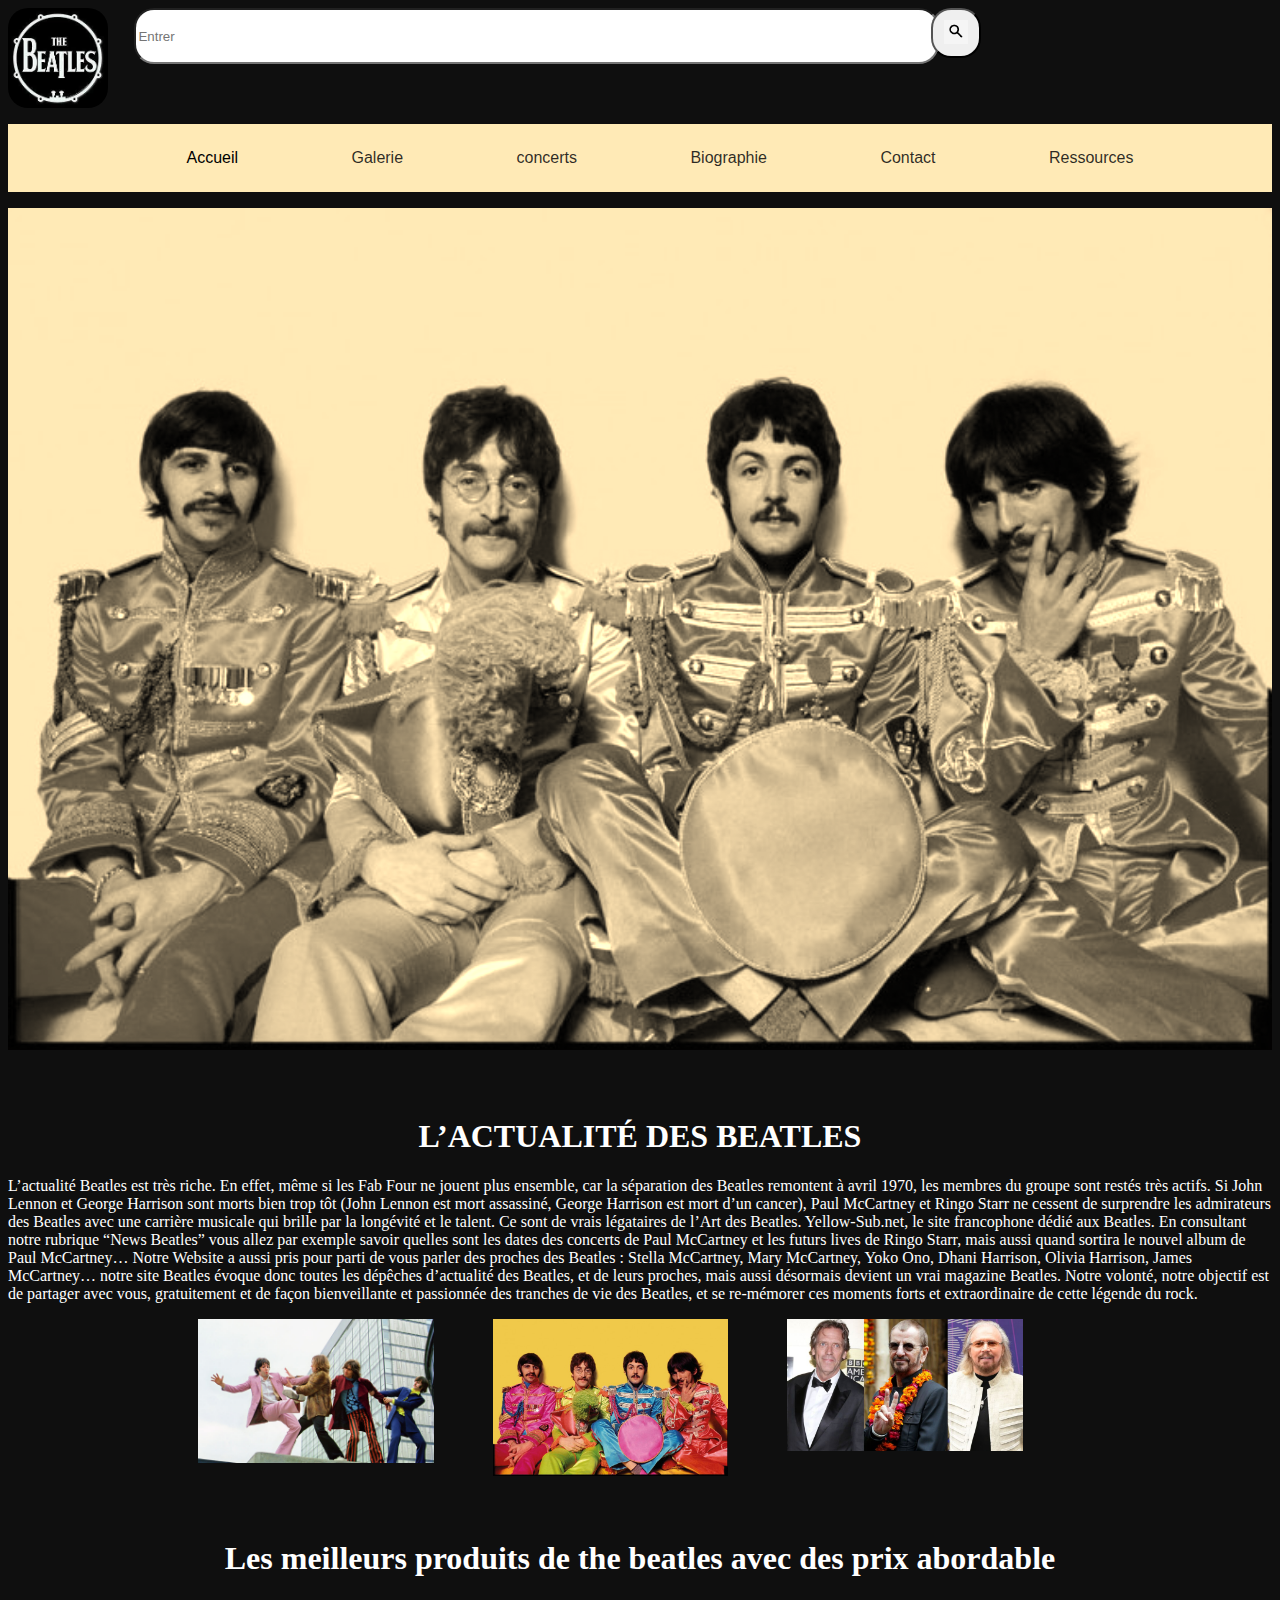
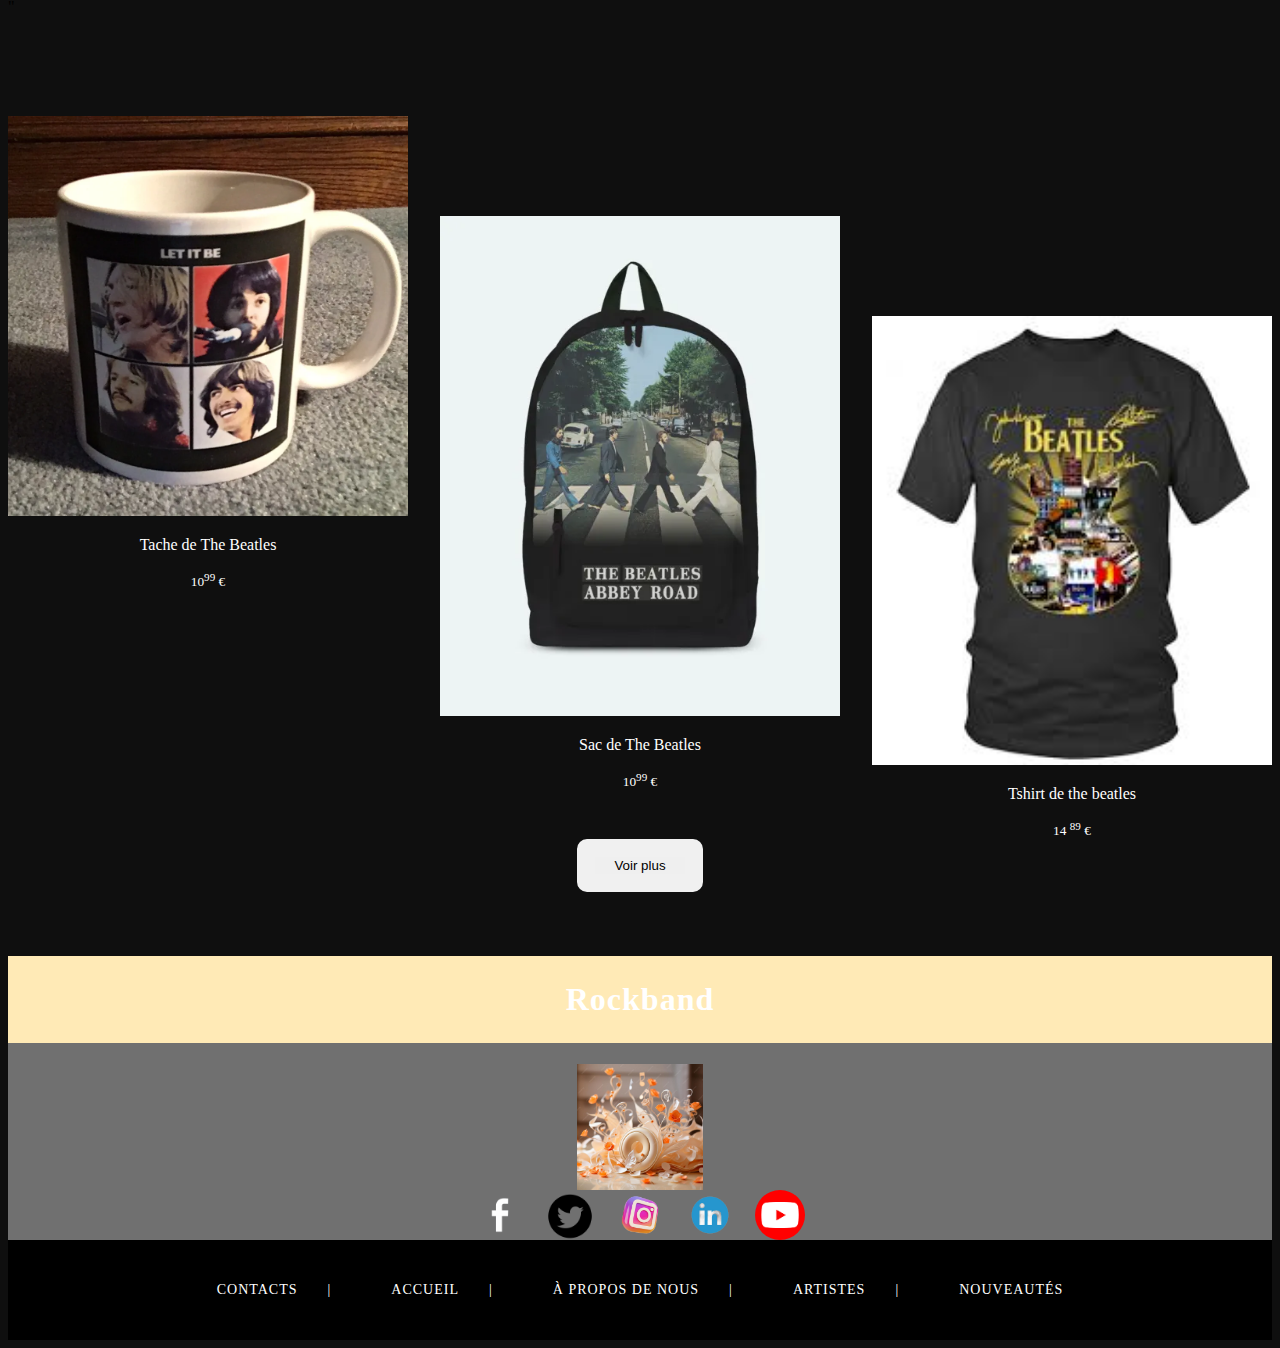
<file: index.html>
<!DOCTYPE html>
<html lang="fr">

<head>
   <meta charset="UTF-8">
   <meta name="ndiaye2314" content="width=device-width, initial-scale=1.0">
   <meta content="ndiaye2314" name="author">
   <title>The Beatles</title>
   <link rel="stylesheet" href="css/principal.css">
   <link rel="stylesheet" href="css/acueil.css">



</head>

<body>

   <div class="menu">
      <img src="./icones/menu.png" alt="menu">
      <h4>MENU</h4>
   </div>
   <form class="conteneur-recherche">
      <img class="logo" src="images/logo.jpg" alt="logo">
      <div class="barre">
         <input type="text" class="search" placeholder="Entrer" name="Recherche">
         <button> <img src="./icones/search.jpg" alt="Recherche-logo"></button>
      </div>
   </form>
   <header>

      <ul class="menu-page">

         <li> Accueil </li>
         <li> <a href="./pages/galerie.html">Galerie</a></li>
         <li> <a href="./pages/concerts.html">concerts</a></li>
         <li> <a href="./pages/biographie.html">Biographie</a></li>
         <li> <a href="./pages/contact.html">Contact</a></li>
         <li> <a href="./pages/Ressources.html">Ressources</a></li>

      </ul>

      <div class="conteneur-rock">
         <img class="rock" src="images/club-band.jpg" alt="rock">

      </div>


      <div>
         <h1>L’ACTUALITÉ DES BEATLES</h1>
         <p class="p-actualite">L’actualité Beatles est très riche. En effet, même si les Fab Four ne jouent plus
            ensemble, car la
            séparation des Beatles remontent à avril 1970, les membres du groupe sont restés très actifs. Si John Lennon
            et George Harrison sont morts bien trop tôt (John Lennon est mort assassiné, George Harrison est mort d’un
            cancer), Paul McCartney et Ringo Starr ne cessent de surprendre les admirateurs des Beatles avec une
            carrière musicale qui brille par la longévité et le talent. Ce sont de vrais légataires de l’Art des
            Beatles. Yellow-Sub.net, le site francophone dédié aux Beatles. En consultant notre rubrique “News Beatles”
            vous allez par exemple savoir quelles sont les dates des concerts de Paul McCartney et les futurs lives de
            Ringo Starr, mais aussi quand sortira le nouvel album de Paul McCartney… Notre Website a aussi pris pour
            parti de vous parler des proches des Beatles : Stella McCartney, Mary McCartney, Yoko Ono, Dhani Harrison,
            Olivia Harrison, James McCartney… notre site Beatles évoque donc toutes les dépêches d’actualité des
            Beatles, et de leurs proches, mais aussi désormais devient un vrai magazine Beatles. Notre volonté, notre
            objectif est de partager avec vous, gratuitement et de façon bienveillante et passionnée des tranches de vie
            des Beatles, et se re-mémorer ces moments forts et extraordinaire de cette légende du rock.</p>
      </div>
   </header>
   <div class="mif-img">
      <div class="img">

         <img src="./images/raw.jpeg" alt="photo">
         <img src="./images/club-band.jpg" alt="photo">
         <img src="./images/ringo.jpg" alt="photo">
      </div>
   </div>


   <h1>Les meilleurs produits de the beatles avec des prix abordable</h1>
   <main class="produ">"
      <div class="produits">

         <div>
            <img class="tache" src="images/s-l1200.webp" alt="une image">
            <p>Tache de The Beatles</p>
            <small>10<sup>99</sup> &euro;</small>
         </div>



         <div class="middle">
            <img class="Sac " src="images/The-Beatles-Sac-a-Dos-Abbaye-Road-Officiel.webp" alt="photo-sac">
            <p>Sac de The Beatles</p>
            <small>10<sup>99</sup> &euro;</small>
         </div>

         <div class="dernier">
            <img class="Tshirt" src="images/image2.jpeg" alt="photo-Tshirt">
            <p>Tshirt de the beatles</p>
            <small>14 <sup>89</sup> &euro;</small>
         </div>
      </div>
   </main>


   <form action="https://www.fnac.com/n467663/Pop-Rock-Inde/Albums-The-Beatles/Tous-les-produits-derives-The-Beatles"
      target="_blank">
      <button class="button">Voir plus</button>
   </form>





   <footer>

      <div class="footer1">
         <h1 class="R">Rockband</h1>
         <div class="source">
            <img class="fleur" src="images/fleur.jpg" alt="photo-fleur">
            <div class="liens">
               <a href="https://fr-ca.facebook.com/Beatfields/about/" class="social-icon facebook" target="_blank"
                  data-tooltip="Facebook"></a>
               <a href="https://twitter.com/thebeatles?ref_src=twsrc%5Egoogle%7Ctwcamp%5Eserp%7Ctwgr%5Eauthor"
                  class="social-icon twitter" target="_blank" data-tooltip="Twitter"></a>
               <a href="https://www.instagram.com/thebeatles/" class="social-icon instagram" target="_blank"
                  data-tooltip=" Instagram"></a>
               <a href="https://fr.linkedin.com/company/the-beatles" class="social-icon linkedin" target="_blank"
                  data-tooltip="LinkedIn"></a>
               <a href="https://www.youtube.com/channel/UCc4K7bAqpdBP8jh1j9XZAww" class="social-icon youtube"
                  target="_blank" data-tooltip="Youtube"></a>
               <div class="mes-infos">

               </div>
            </div>
         </div>
      </div>
      <div class="footer2">
         <div class="footer2">
            <a href="./pages/contact.html">contacts</a>
            <a href="./accueil.html">Accueil</a>
            <a href="./pages/biographie.html">À propos de nous</a>
            <a href="./pages/galerie.html">Artistes</a>
            <a href="./videos/beatles.mp4 ">Nouveautés</a>

         </div>
      </div>
   </footer>

</body>




</html>
</file>
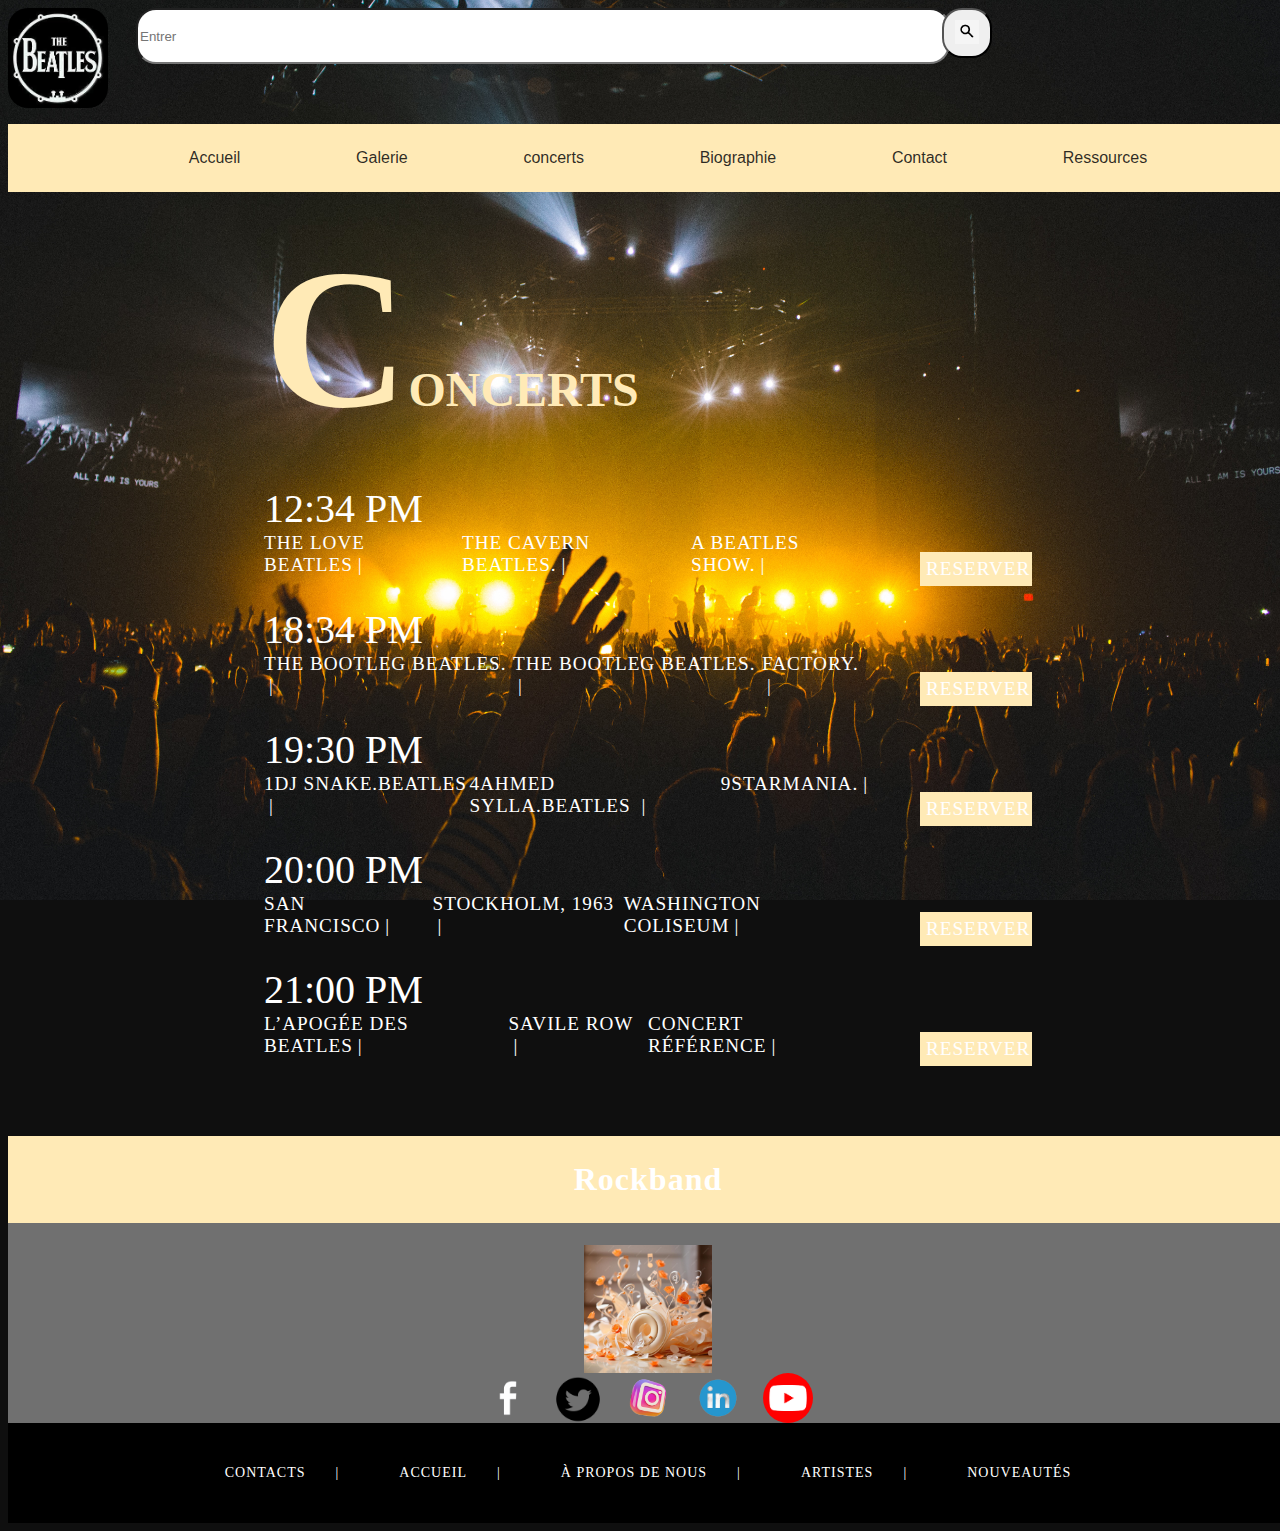
<file: pages/concerts.html>
<!DOCTYPE html>
<html lang="fr">

<head>
   <meta charset="UTF-8">
   <meta name="ndiaye2314" content="width=device-width, initial-scale=1.0">
   <meta content="ndiaye2314" name="author">
   <title>The Beatles</title>
   <link rel="stylesheet" href="./../css/principal.css">
   <link rel="stylesheet" href="./../css/concerts.css">



</head>

<body>

   <div class="menu">
      <img src="./../icones/menu.png" alt="menu">
      <h4>MENU</h4>
   </div>
   <form class="conteneur-recherche">
      <img class="logo" src="./../images/logo.jpg" alt="logo">
      <div class="barre">
         <input type="text" class="search" placeholder="Entrer" name="Recherche">
         <button> <img src="./../icones/search.jpg" alt="Recherche-logo"></button>
      </div>
   </form>
   <header>
      <ul class="menu-page">
         <li> <a href="./../accueil.html">Accueil</a></li>
         <li> <a href="./../pages/galerie.html">Galerie</a></li>
         <li> <a href="./../pages/concerts.html">concerts</a></li>
         <li> <a href="./../pages/biographie.html">Biographie</a></li>
         <li> <a href="./../pages/contact.html">Contact</a></li>
         <li> <a href="./../pages/Ressources.html">Ressources</a></li>

      </ul>
   </header>
   <section class="concert">
      <h1>concerts</h1>
      <time datetime="2019-12-09T12:34:56">12:34 PM</time><br>
      <div class="son1">
         <a href="#">THE LOVE BEATLES</a>
         <a href="#">THE CAVERN BEATLES.</a>
         <a href="#">A BEATLES SHOW.</a>
         <a href="https://www.getyourguide.fr/the-beatles-story-l4609/">
            <p>reserver</p>
         </a>
      </div>

      <time datetime="2020-12-09T12:34:56">18:34 PM</time><br>
      <div class="son1">
         <a href="#">THE BOOTLEG BEATLES. </a>
         <a href="#">THE BOOTLEG BEATLES. </a>
         <a href="#"> FACTORY. </a>
         <a href="https://www.getyourguide.fr/the-beatles-story-l4609/">
            <p>reserver</p>
         </a>
      </div>
      <time datetime="2021-12-09T12:34:56">19:30 PM</time><br>
      <div class="son1">
         <a href="#">1DJ SNAKE.BEATLES </a>
         <a href="#">4AHMED SYLLA.BEATLES </a>
         <a href="#">9STARMANIA.</a>
         <a href="https://www.getyourguide.fr/the-beatles-story-l4609/">
            <p>reserver</p>
         </a>
      </div>

      <time datetime="2000-12-09T12:34:56">20:00 PM</time><br>
      <div class="son1">
         <a href="#">SAN FRANCISCO</a>
         <a href="#">STOCKHOLM, 1963 </a>
         <a href="#">Washington Coliseum</a>
         <a href="https://www.getyourguide.fr/the-beatles-story-l4609/">
            <p>reserver</p>
         </a>
      </div>
      <time datetime="1991-12-09T12:34:56">21:00 PM</time><br>
      <div class="son1">
         <a href="#">l’apogée des Beatles</a>
         <a href="#">Savile Row </a>
         <a href="#">concert référence</a>
         <a href="https://www.getyourguide.fr/the-beatles-story-l4609/">
            <p>reserver</p>
         </a>
      </div>
   </section>
   <footer>

      <div class="footer1">
         <h1 class="R">Rockband</h1>
         <div class="source">
            <img class="fleur" src="./../images/fleur.jpg" alt="photo-fleur">
            <div class="liens">
               <a href="https://fr-ca.facebook.com/Beatfields/about/" class="social-icon facebook" target="_blank"
                  data-tooltip="Facebook"></a>
               <a href="https://twitter.com/thebeatles" class="social-icon twitter" target="_blank"
                  data-tooltip="Twitter"></a>
               <a href="https://www.instagram.com/thebeatles/" class="social-icon instagram" target="_blank"
                  data-tooltip=" Instagram"></a>
               <a href="https://fr.linkedin.com/company/the-beatles" class="social-icon linkedin" target="_blank"
                  data-tooltip="LinkedIn"></a>
               <a href="https://www.youtube.com/channel/UCc4K7bAqpdBP8jh1j9XZAww" class="social-icon youtube"
                  target="_blank" data-tooltip="Youtube"></a>
               <div class="mes-infos">

               </div>
            </div>
         </div>
      </div>
      <div class="footer2">
         <div class="footer2">
            <a href="./../pages/contact.html">contacts</a>
            <a href="./../pages/accueil.html">Accueil</a>
            <a href="./../pages/biographie.html">À propos de nous</a>
            <a href="./../pages/galerie.html">Artistes</a>
            <a href="./../videos/beatles.mp4">Nouveautés</a>

         </div>
      </div>
   </footer>
</body>
</file>
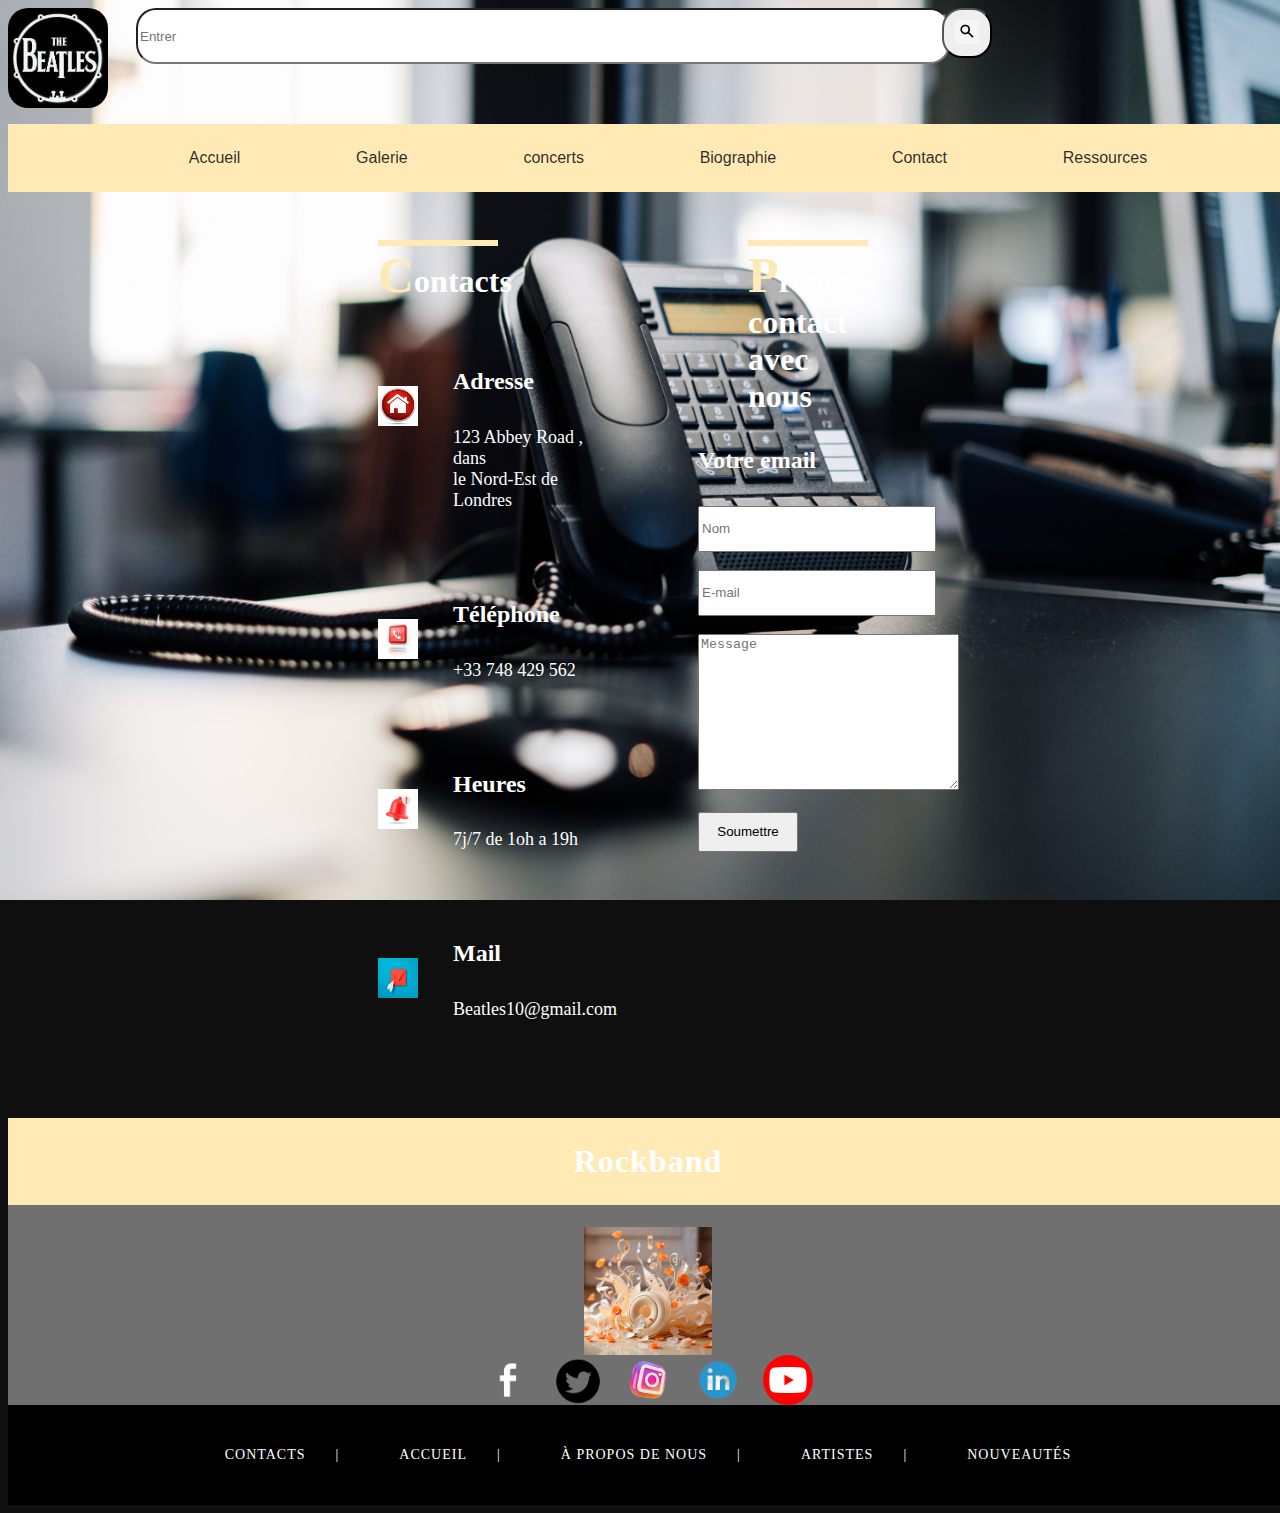
<file: pages/contact.html>
<!DOCTYPE html>
<html lang="fr">

<head>
   <meta charset="UTF-8">
   <meta name="ndiaye2314" content="width=device-width, initial-scale=1.0">
   <meta content="ndiaye2314" name="author">
   <title>The Beatles</title>
   <link rel="stylesheet" href="./../css/principal.css">
   <link rel="stylesheet" href="./../css/contact.css">



</head>

<body>

   <div class="menu">
      <img src="./../icones/menu.png" alt="menu">
      <h4>MENU</h4>
   </div>
   <form class="conteneur-recherche">
      <img class="logo" src="./../images/logo.jpg" alt="logo">
      <div class="barre">
         <input type="text" class="search" placeholder="Entrer" name="Recherche">
         <button> <img src="./../icones/search.jpg" alt="Recherche-logo"></button>
      </div>
   </form>
   <header>
      <ul class="menu-page">
         <li> <a href="./../accueil.html">Accueil</a></li>
         <li> <a href="./../pages/galerie.html">Galerie</a></li>
         <li> <a href="./../pages/concerts.html">concerts</a></li>
         <li> <a href="./../pages/biographie.html">Biographie</a></li>
         <li> <a href="./../pages/contact.html">Contact</a></li>
         <li> <a href="./../pages/Ressources.html">Ressources</a></li>

      </ul>
   </header>
   <section>
      <div class="ensemble">
         <div class="bloc">
            <h3> Contacts</h3>
            <div class="img1">
               <img src="./../icones/maison.jpg" alt="#">
               <section>
                  <h4>Adresse</h4>
                  <p> 123 Abbey Road , dans <br> le Nord-Est de Londres</p>
               </section>
            </div>
            <div class="img2">
               <img src="./../icones/phones.webp" alt="#">
               <section>
                  <h4>Téléphone</h4>
                  <p>+33 748 429 562</p>
               </section>
            </div>
            <div class="img3">
               <img src="./../icones/alarme.webp" alt="#">
               <section>
                  <h4>Heures</h4>
                  <p>7j/7 de 1oh a 19h</p>
               </section>
            </div>
            <div class="img4">
               <img src="./../icones/mail.webp" alt="#">
               <section>
                  <h4>Mail</h4>
                  <p>Beatles10@gmail.com</p>
               </section>
            </div>
         </div>
         <div class="info">
            <div>
               <h3>Prenez contact <br>avec nous</h3>

               <h4>Votre email</h4>
         
               <label>
                  <input  type="text" name="Nom" placeholder="Nom">
               </label>
                  <br>
               <label>
                  <br><input type="text" name=" adresse-email" placeholder="E-mail">
               </label>
               <br>
               <label>
                  <br><textarea name=" motivations" cols="30" rows="10" placeholder="Message"></textarea>
               </label>
               <br>
               <label>
                  <br><button type="submit">Soumettre</button>
               </label>
            </div>
         </div>
      </div>
   </section>

   <footer>

      <div class="footer1">
         <h1 class="R">Rockband</h1>
         <div class="source">
            <img class="fleur" src="./../images/fleur.jpg" alt="photo-fleur">
            <div class="liens">
               <a href="https://fr-ca.facebook.com/Beatfields/about/" class="social-icon facebook" target="_blank"
                  data-tooltip="Facebook"></a>
               <a href="https://twitter.com/thebeatles?ref_src=twsrc%5Egoogle%7Ctwcamp%5Eserp%7Ctwgr%5Eauthor"
                  class="social-icon twitter" target="_blank" data-tooltip="Twitter"></a>
               <a href="https://www.instagram.com/thebeatles/" class="social-icon instagram" target="_blank"
                  data-tooltip=" Instagram"></a>
               <a href="https://fr.linkedin.com/company/the-beatles" class="social-icon linkedin" target="_blank"
                  data-tooltip="LinkedIn"></a>
               <a href="https://www.youtube.com/channel/UCc4K7bAqpdBP8jh1j9XZAww" class="social-icon youtube"
                  target="_blank" data-tooltip="Youtube"></a>
               <div class="mes-infos">

               </div>
            </div>
         </div>
      </div>
      <div class="footer2">
         <div class="footer2">
            <a href="./../pages/contact.html">contacts</a>
            <a href="./../accueil.html">Accueil</a>
            <a href="./../pages/biographie.html">À propos de nous</a>
            <a href="./../pages/galerie.html">Artistes</a>
            <a href="./../videos/beatles.mp4">Nouveautés</a>

         </div>
      </div>
   </footer>
</body>





</html>
</file>
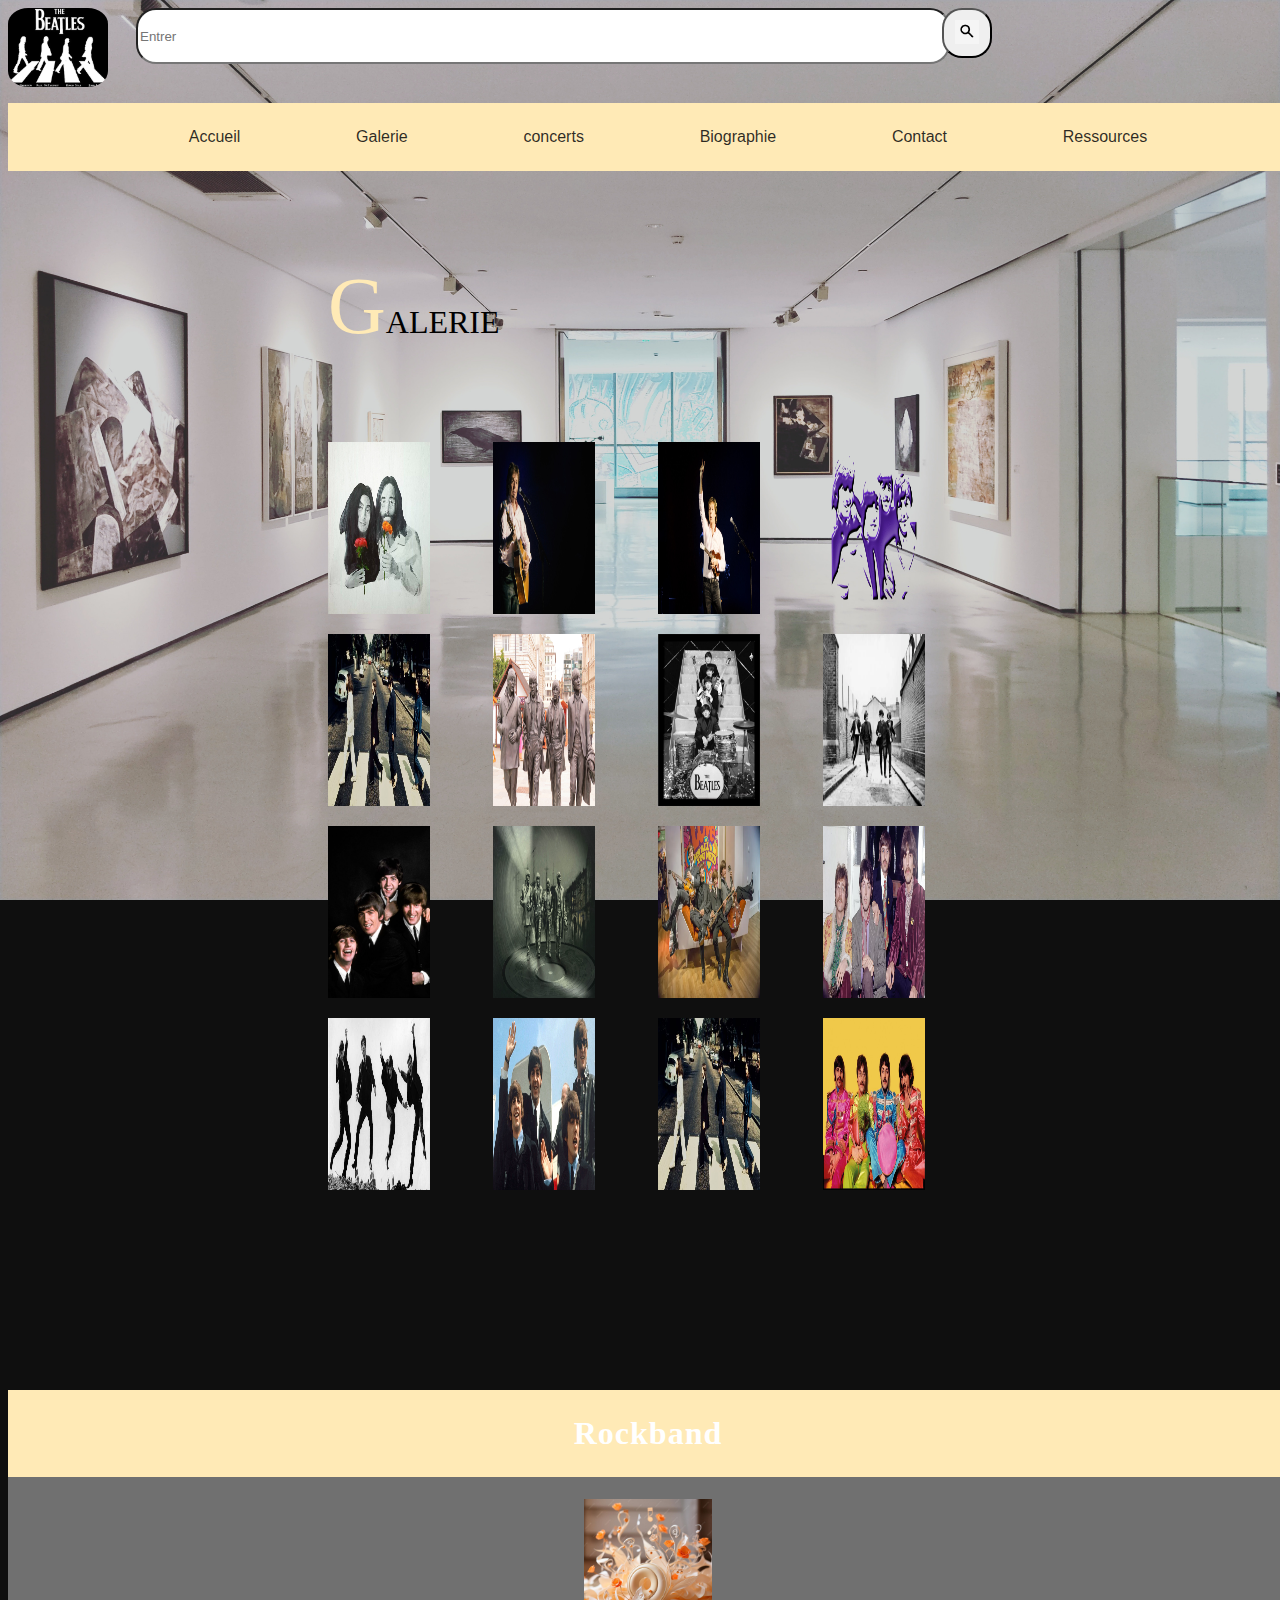
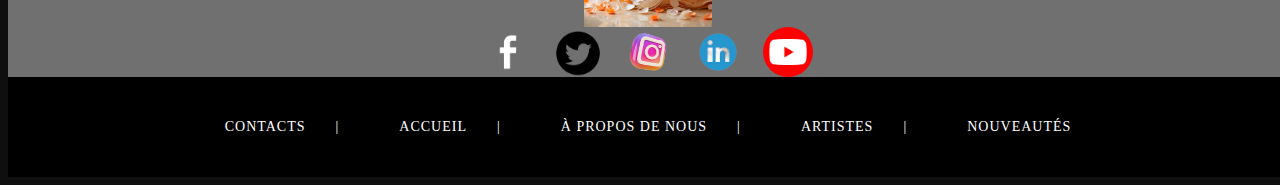
<file: pages/galerie.html>
<!DOCTYPE html>
<html lang="fr">

<head>
   <meta charset="UTF-8">
   <meta name="ndiaye2314" content="width=device-width, initial-scale=1.0">
   <meta content="ndiaye2314" name="author">
   <title>The Beatles</title>
   <link rel="stylesheet" href="./../css/principal.css">
   <link rel="stylesheet" href="./../css/galerie.css">

</head>

<body>
   <div class="menu">
      <img src="./../icones/menu.png" alt="menu">
      <h4>MENU</h4>
   </div>
   <form class="conteneur-recherche">
      <img class="logo" src="./../icones/logo.avif" alt="logo">
      <div class="barre">
         <input type="text" class="search" placeholder="Entrer" name="Recherche">
         <button> <img src="./../icones/search.jpg" alt="Recherche-logo"></button>
      </div>
   </form>
   <header>
      <ul class="menu-page">

         <li> <a href="./../accueil.html">Accueil</a></li>
         <li> <a href="./../pages/galerie.html">Galerie</a></li>
         <li> <a href="./../pages/concerts.html">concerts</a></li>
         <li> <a href="./../pages/biographie.html">Biographie</a></li>
         <li> <a href="./../pages/contact.html">Contact</a></li>
         <li> <a href="./../pages/Ressources.html">Ressources</a></li>

      </ul>
   </header>

   <main>
      <h1>Galerie</h1>
      <div class="images">
         <img src="./../images/beatle1.jpg" alt="#">
         <img src="./../images/beatle2.jpg" alt="#">
         <img src="./../images/beatle3.jpg" alt="#">
         <img src="./../images/beatles-1295244_1280.png" alt="#">
         <img src="./../images/beatles-abbeyroad-back680.jpg" alt="#">
         <img src="./../images/beatles.jpg" alt="#">
         <img src="./../images/tableaux-the-beatles-photoshoot-i170932.jpg" alt="#">
         <img src="./../images/the-beatles-1964.jpg" alt="#">
         <img src="./../images/150126-beatles-01-669x1024.jpg" alt="#">
         <img src="./../images/beatle.jpg" alt="#">
         <img src="./../images/le-beatles-30432109.webp" alt="#">
         <img src="./../images/The-Beatles-GettyImages-1183628511.webp" alt="#">
         <img src="./../images/gettyimages.jpg" alt="#">
         <img src="./../images/img.webp" alt="#">
         <img src="./../images/beatles-abbeyroad-back680.jpg" alt="#">
         <img src="./../images/club-band.jpg" alt="">
      </div>
   </main>
   <footer>

      <div class="footer1">
         <h1 class="R">Rockband</h1>
         <div class="source">
            <img class="fleur" src="./../images/fleur.jpg" alt="photo-fleur">
            <div class="liens">
               <a href="https://fr-ca.facebook.com/Beatfields/about/" class="social-icon facebook" target="_blank"
                  data-tooltip="Facebook"></a>
               <a href="https://twitter.com/thebeatles?ref_src=twsrc%5Egoogle%7Ctwcamp%5Eserp%7Ctwgr%5Eauthor"
                  class="social-icon twitter" target="_blank" data-tooltip="Twitter"></a>
               <a href="https://www.instagram.com/thebeatles/" class="social-icon instagram" target="_blank"
                  data-tooltip=" Instagram"></a>
               <a href="https://fr.linkedin.com/company/the-beatles" class="social-icon linkedin" target="_blank"
                  data-tooltip="LinkedIn"></a>
               <a href="https://www.youtube.com/channel/UCc4K7bAqpdBP8jh1j9XZAww" class="social-icon youtube"
                  target="_blank" data-tooltip="Youtube"></a>
               <div class="mes-infos">

               </div>
            </div>
         </div>
      </div>
      <div class="footer2">
         <div class="footer2">
            <a href="./../pages/contact.html">contacts</a>
            <a href="./../accueil.html">Accueil</a>
            <a href="./../pages/biographie.html">À propos de nous</a>
            <a href="./../pages/galerie.html">Artistes</a>
            <a href="./../videos/beatles.mp4">Nouveautés</a>

         </div>
      </div>
   </footer>
</body>
</file>
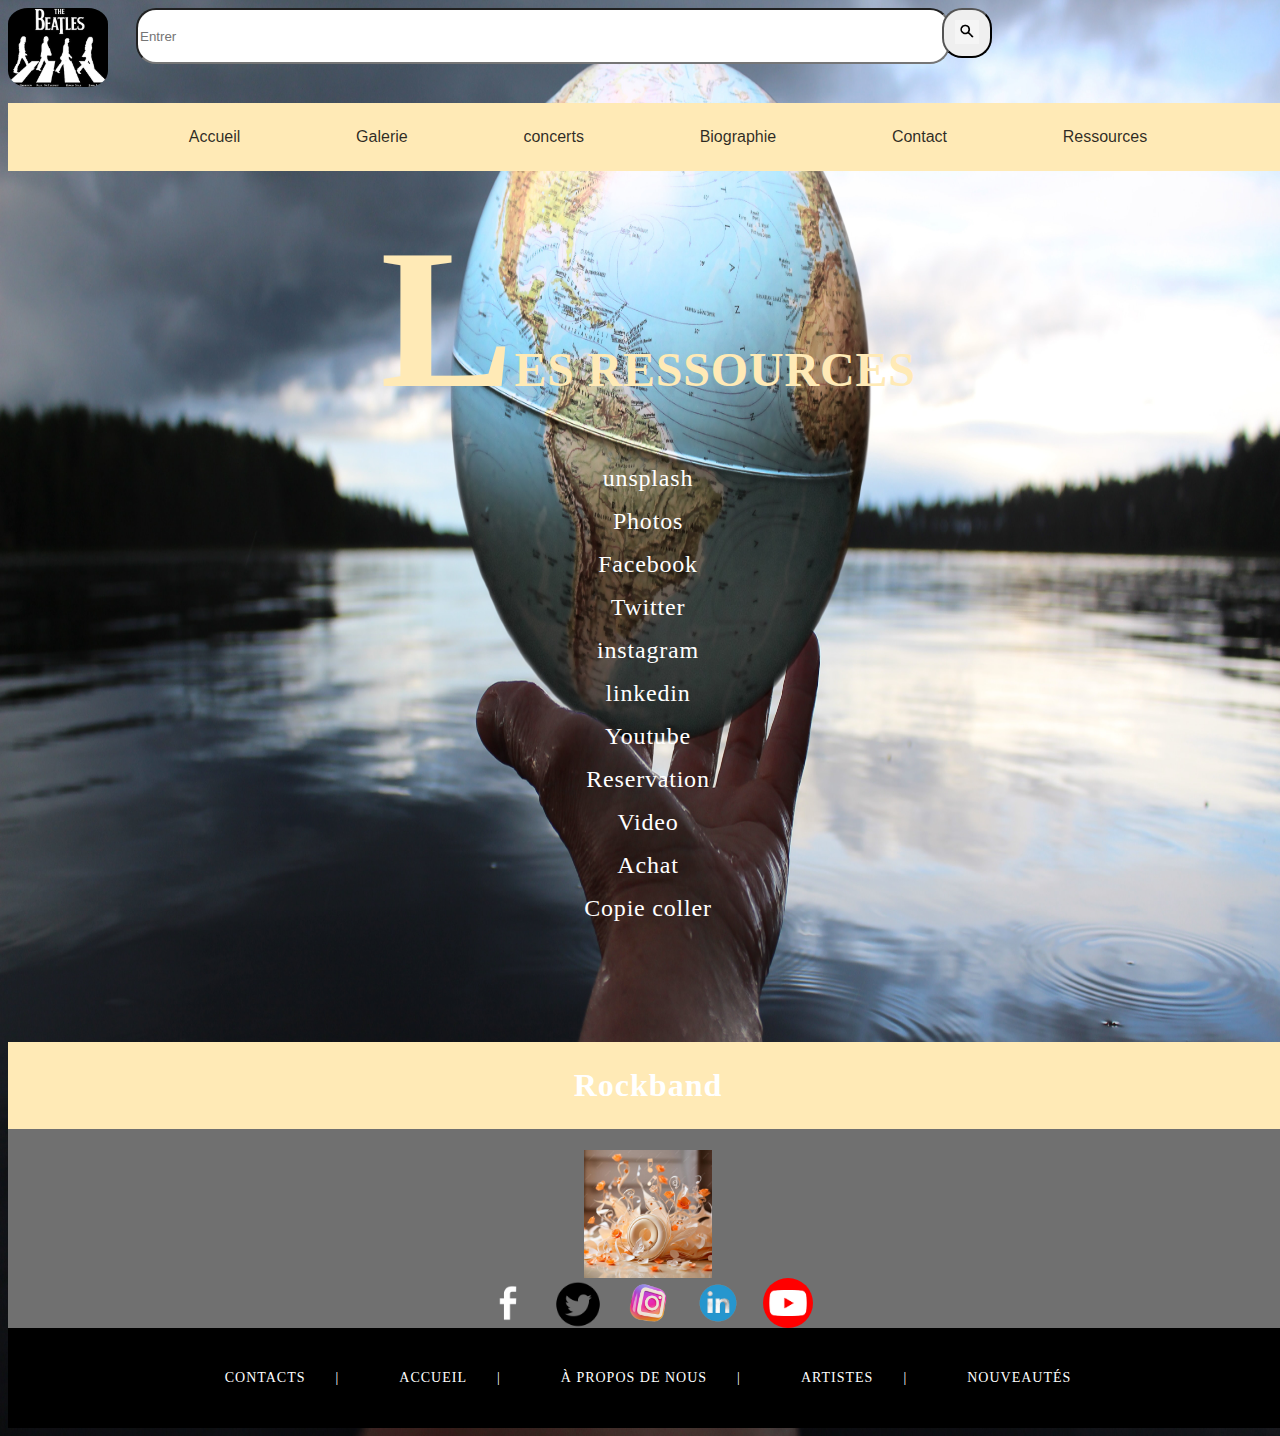
<file: pages/Ressources.html>
<!DOCTYPE html>
<html lang="fr">

<head>
   <meta charset="UTF-8">
   <meta name="ndiaye2314" content="width=device-width, initial-scale=1.0">
   <meta content="ndiaye2314" name="author">
   <title>The Beatles</title>
   <link rel="stylesheet" href="./../css/principal.css">
   <link rel="stylesheet" href="./../css/ressourcse.css">
</head>

<body>
   <div class="menu">
      <img src="./../icones/menu.png" alt="menu">
      <h4>MENU</h4>
   </div>

   <form class="conteneur-recherche">
      <img class="logo" src="./../icones/logo.avif" alt="logo">
      <div class="barre">
         <input type="text" class="search" placeholder="Entrer" name="Recherche">
         <button> <img src="./../icones/search.jpg" alt="Recherche-logo"></button>
      </div>
   </form>
   <header>
      <ul class="menu-page">

         <li> <a href="./../accueil.html">Accueil</a></li>
         <li> <a href="./../pages/galerie.html">Galerie</a></li>
         <li> <a href="./../pages/concerts.html">concerts</a></li>
         <li> <a href="./../pages/biographie.html">Biographie</a></li>
         <li> <a href="./../pages/contact.html">Contact</a></li>
         <li> <a href="./../pages/Ressources.html">Ressources</a></li>

      </ul>
   </header>
   <main>
      <div class="tete">
         <h1>Les Ressources</h1>
      </div>

      <p><a href="https://unsplash.com/fr">unsplash</a></p>
      <p><a
            href="https://www.google.com/search?q=photo+de+the+beatles&tbm=isch&ved=2ahUKEwjb0dK7m4eDAxWHbKQEHUn5D0AQ2-cCegQIABAA&oq=photo+de+the+beatles&gs_lcp=CgNpbWcQAzoHCAAQgAQQGDoICAAQgAQQsQM6BQgAEIAEOgoIABCABBCKBRBDOg0IABCABBCKBRBDELEDUL8QWMh7YLd_aABwAHgBgAHkAogB8ROSAQg0My4yLjAuMZgBAKABAaoBC2d3cy13aXotaW1nsAEAwAEB&sclient=img&ei=sul2ZduwMYfZkdUPyfK_gAQ&bih=783&biw=1600&rlz=1C1ONGR_frFR1078FR1078">
            Photos</a>
      </p>
      <p><a href="https://fr-ca.facebook.com/Beatfields/about/">Facebook</a></p>

      <p><a href="https://twitter.com/thebeatles">Twitter </a></p>
      <p><a href="https://www.instagram.com/thebeatles/">instagram</a></p>
      <p><a href="https://fr.linkedin.com/company/the-beatles">linkedin</a></p>
      <p><a href="https://www.youtube.com/channel/UCc4K7bAqpdBP8jh1j9XZAww">Youtube</a></p>
      <p><a href="https://www.getyourguide.fr/the-beatles-story-l4609/">Reservation</a></p>
      <p><a href="https://www.youtube.com/watch?v=2Q_ZzBGPdqE">Video</a></p>
      <p><a href="https://www.fnac.com/n467663/Pop-Rock-Inde/Albums-The-Beatles/Tous-les-produits-derives-The-Beatles">
            Achat</a></p>
      <p><a href="https://www.voici.fr/bios-people/john-lennon">Copie coller</a></p>
   </main>
   <footer>

      <div class="footer1">
         <h1 class="R">Rockband</h1>
         <div class="source">
            <img class="fleur" src="./../images/fleur.jpg" alt="photo-fleur">
            <div class="liens">
               <a href="https://fr-ca.facebook.com/Beatfields/about/" class="social-icon facebook" target="_blank"
                  data-tooltip="Faceb5Eauthorook"></a>
               <a href="https://twitter.com/thebeatles"
                  class="social-icon twitter" target="_blank" data-tooltip="Twitter"></a>
               <a href="https://www.instagram.com/thebeatles/" class="social-icon instagram" target="_blank"
                  data-tooltip=" Instagram"></a>
               <a href="https://fr.linkedin.com/company/the-beatles" class="social-icon linkedin" target="_blank"
                  data-tooltip="LinkedIn"></a>
               <a href="https://www.youtube.com/channel/UCc4K7bAqpdBP8jh1j9XZAww" class="social-icon youtube"
                  target="_blank" data-tooltip="Youtube"></a>
               <div class="mes-infos">

               </div>
            </div>
         </div>
      </div>
      <div class="footer2">
         <div class="footer2">
            <a href="./../pages/contact.html">contacts</a>
            <a href="./../pages/accueil.html">Accueil</a>
            <a href="./../pages/biographie.html">À propos de nous</a>
            <a href="./../pages/galerie.html">Artistes</a>
            <a href="./../videos/beatles.mp4">Nouveautés</a>

         </div>
      </div>
   </footer>
</body>

</html>
</file>
<file: css/principal.css>
.conteneur-recherche {
  display: grid;
  grid-template-columns: 10% 1fr;
}

.conteneur-recherche .barre img {
  width: 24px;
}

.logo {
  width: 100px;
  border-radius: 20%;
  animation: backwards;
  filter: invert(1);
}

.barre {
  display: grid;
  grid-template-columns: 70% auto;
}

.barre input {
  height: 50px;
  width: 100%;
  border-radius: 20px;
}

.barre button {
  width: 50px;
  height: 50px;
  border-radius: 20px;
}

body {
  font-family: cursive;
  list-style: none;
  background-color: #0f0f0f;
}





.menu-page {
  display: flex;
  justify-content: space-evenly;
  list-style-type: none;
  font-family: 'Lucida Sans', 'Lucida Sans Regular', 'Lucida Grande', 'Lucida Sans Unicode', Geneva, Verdana, sans-serif;
  background-color: #ffeab6;
  border: 25px solid #ffeab6;

}


header a {
  text-decoration: none;
  color: rgba(15, 15, 15, 0.884);

}

header li {
  text-decoration: none;
}

header li:hover {
  border: 1px dashed black;

}


.R {
  text-align: center;
  background-color: #ffeab6;
  border: 25px solid #ffeab6;
  color: white;

}
[data-tooltip]::before {
  content: attr(data-tooltip);
  position: absolute;
  background-color: black;
  font-size: 12px;
  transition: opacity 0.3s;
  color: white;
  bottom: 100%;
  left: 50%;
  transform: translateX(-50%);
  white-space: unset;
  border-radius: 10px;
  padding: 12px;
} .footer1 a{
  display: flex;
}



.social-icon {
  width: 50px;
  height: 50px;
  margin: 0 10px;
  background-size: cover;
  transition: transform 0.3s;
  border-radius: 50%;
 
}

.fleur{
  width: 10%;
  display: block;
  margin: auto;
} 
.liens{
  display: flex;
  justify-content: center;
}

.social-icon:hover {
  transform: scale(1.2);
}


.facebook {
  background-image: url('./../icones/facebook-icon.png');

}

.twitter {
  background-image: url('./../icones/twitter-icon.png');
}

.instagram {
  background-image: url('./../icones/instagram-icon.png');
}

.linkedin {
  background-image: url('./../icones/linkedin-icon.png');
}

.youtube {
  background-image: url('./../icones/youtube-icon.png');
}

.social-icon:hover {
  transform: scale(1.2);
}





[data-tooltip]:hover::before {
  opacity: 1;
  display: block;
}

.contact-info p {
  margin: 0 0 10px;
}

footer {
  letter-spacing: 1px;
 
}
.footer1{
  background-color:#707070 ;
} 

.footer2 a{
  text-decoration: none;
  color: white;
 
} 

.footer2{
  background:black;
  height: 100px;
  font-size: 14px;
  display: flex;
  justify-content: center;
  align-items: center;
  gap: 30px; 
  text-transform: uppercase;
}

.footer2 a:not(:last-of-type):after {
  content: '|';
  padding: 0 30px;
}
.footer2 a:hover{
  color: red;
}
.menu{
  display: none;
  align-items: center;
  color: #ffeab6;
  float: right;
}

.menu img {
  height: 24px;
  padding-right: 12px;
  background-color: #ffeab6;
}

@media(max-width:1200px){
  .menu-page{
    display: none;
  } 
  .menu{
    display: flex;
  }
  .barre{
    width: 20%;
    margin-left: 35%;
  }
  
}
</file>
<file: css/acueil.css>
.rock {
   width: 100%;
   transition: all 2s;
   filter: sepia(1);
 }
 .rock:hover {
   transform: scale(1.1);
 }

 .conteneur-rock {
   overflow: hidden;
 }

 .p-actualite {
   color: white;
   font-family: cursive;
 }

 .avif:hover {
   transform: scale(1.1);
 }

 .img {
   display: grid;
   grid-template-columns: repeat(4, auto);
   width: 70%;
   margin: auto;
   transition: all 1s;
 }

 .mif-img {

   overflow: hidden;
 }
 .mif-img img{
  width: 80%;
 }

 .img:hover {
   transform: scale(1.1);
 }


 .p::selection {
   color: #ffeab6;

 }

 h1 {
   color: white;
   text-align: center;
   margin-top: 2em;
 }


 .produits {
   display: flex;
   color: white;
   text-align: center;
 }

 .tache {
   width: 25em;
   height: 25em;
   margin-top: 100px;
 }

 .imgs {
   width: 2em;
   display: grid;
   grid-template-columns: repeat(4, auto);
 }

 .imgs img {
   width: 500px;
   height: 600px;
   object-fit: cover;
   margin-left: 20px;
   margin-right: 2px;

 }

 .photo {
   width: 25em;
   height: 25em;
   margin-top: 200px;
 }

 .photo2 {
   width: 25em;
   height: 25em;
   margin-top: 300px;
 }

 .photo3 {
   width: 25em;
   height: 25em;
   margin-top: 400px;
 }

 .photo4 {
   width: 25em;
   height: 25em;
   margin-top: 500px;
 }
.Sac {
   width: 25em;
 }

 .Tshirt {
   width: 25em;
 }

 .middle {
   width: 50em;
   margin-top: 200px;
 }

 .produits:hover {
   transition: all 2s;
   transform: scale(1.1);

 }

 .dernier {
   width: 25em;
   margin-top: 300px;
 }

 .button {
   border: 18px solid #f0f0f0;
   width: 10%;
   transition: all 2s;
   border-radius: 10px;
   margin-left: 45%;

 }

 .button:hover {
   color: red;
   font-size: 1.5em;
   transform: scale(1.1);
 }
 @media(max-width:1200px){
  .img{
    display: block;
    width: 50%;
  }
  .produits{
    display: block;
    
  }
  .dernier{
    margin-left: 30%;
  }
  .middle{
    margin-left: 10%;
  }
 }
</file>
<file: css/concerts.css>
body{
    background-image: url(./../images/concert.jpg);
    background-repeat: no-repeat;
    background-size: 100% 100%;
    width: 100%;
    object-fit: cover;
    background-attachment: fixed;
    
}
.concert a:not(:last-of-type)::after{
    content: '|';
    padding: 0 5px;
    color: white;
}
time{
    text-transform: uppercase;
    font-size: 40px;
    color: white;
} 
section{
    margin: auto;
    width: 60%;
    margin-bottom: 50px;
    color: white;

}
.concert a{
    text-transform: uppercase;
    font-size: larger;
    font-family: fangsong;
    font-weight: normal;
    letter-spacing: 0.05em;
    color: white;
    text-decoration: none;
}
.concert h1{
    text-transform: uppercase;
    font-size: xxx-large;
    font-family: fangsong;
    color: #ffeab6;
}
.concert p{
    text-transform: uppercase;
    border: 6px solid #ffeab6;
    width: 100px;
    background-color: #ffeab6;
    margin-left: 47px;
    margin-bottom: 20px;
}
.son1{
    display: flex;
}
.concert p:hover{
color: black;

} 
.concert h1::first-letter{
    width: 200px;
    font-size: 200px;
}
.concert a:hover{
    color: red;
}
@media(max-width:1000px){
    .son1{
        display: block;
    }
  }
</file>
<file: css/contact.css>
body{
    background-image: url(./../images/info.jpg);
    background-repeat: no-repeat;
    background-size: 100% 100%;
    width: 100%;
    object-fit: cover;
    background-attachment: fixed;
}
 .bloc img{
    width: 40px;
    height: 40px;
    margin-top:50px;
    margin-left: 50px;

}
.img1 , .img2 , .img3 , .img4{
    display: flex;

}

section h3{
    border-top: 6px solid #ffeab6;
    color: white;
    width: 120px;
    font-family: auto;
    font-size: xx-large;
    margin-left: 50px;

}
section h4{
    font-size: x-large;

}
section {
        margin-left: 20px; 
        color: white;
} section p{
    font-size: large;
}
section{
  
  margin: auto;
  width: 50%;
  margin-bottom: 40px;
}
.info{
    margin-left: 50px;
}
input{
    height: 40px;
    width: 230px;
}
button{
    width: 100px;
    height: 40px;

}
section h4{
    color: white;
}
section p:hover{
    color: red;
}
section h3::first-letter{
    font-size: 50px;
    color: #ffeab6;

}
.bloc , .info{
    display: grid;
    grid-template-columns: ;

}
.ensemble{
    display: grid;
    grid-template-columns: 1fr 1fr;
}
@media(max-width:1000px){
  .ensemble{
    display: block;
    margin-left: 30%;
  } 

}
</file>
<file: css/galerie.css>
body{
    background-image: url(./../images/dannie-jing-3GZlhROZIQg-unsplash.jpg);
    background-repeat: no-repeat;
    background-attachment: fixed;
    background-size: 100% 100%;
    width: 100%;
    object-fit: cover;
   
}

.images{
display: grid;
grid-template-columns: 1fr 1fr 1fr 1fr;
gap: 20px;


}

main h1{
    text-align: justify;
    margin-bottom: 90px;
    font-size: xx-large;
    text-transform: uppercase;
    margin-top: 90px;
    font-weight: normal;
}
main h1::first-letter{
    color:#ffeab6;
    font-size: 80px;
    
  }
main{
  
    width: 50%;
    margin: auto; 
    margin-bottom: 200px; 
    
}
 main img{
    width: 70%;
    height: 172px;
    transition: 3s;
    
}
main img:hover{
    transform: scale(1.5);
    border-radius: 50px;

} 
@media(max-width:1200px){
    .images{
        display: grid;
        grid-template-columns: 1fr 1fr 1fr;
    
    }
}

@media(max-width:1000px){
    .images{
        display: block;
    }
}
</file>
<file: css/ressourcse.css>
body{
    background-image: url(./../images/ressource.jpg);
    background-repeat: no-repeat;
    background-size: 100% 100%;
    width: 100%;
}
.tete h1{
    text-transform: uppercase;
    font-size: xxx-large;
    font-family: fangsong;
    color: #ffeab6;
}
 .tete h1::first-letter{
    width: 200px;
    font-size: 200px;
}  main{
    letter-spacing: 0.05em;
    text-align: -webkit-center;
    margin-bottom: 120px;
    margin-top: 20px;
}
main a{
    color: white;
    text-decoration: none;
    font-size: x-large;
} 
main a:hover{
    color:black; 
    
    border: 4px unset #ffeab6;
    background-color: #ffeab6;
    border-radius: 20px;
    padding: 10px;
}
</file>
